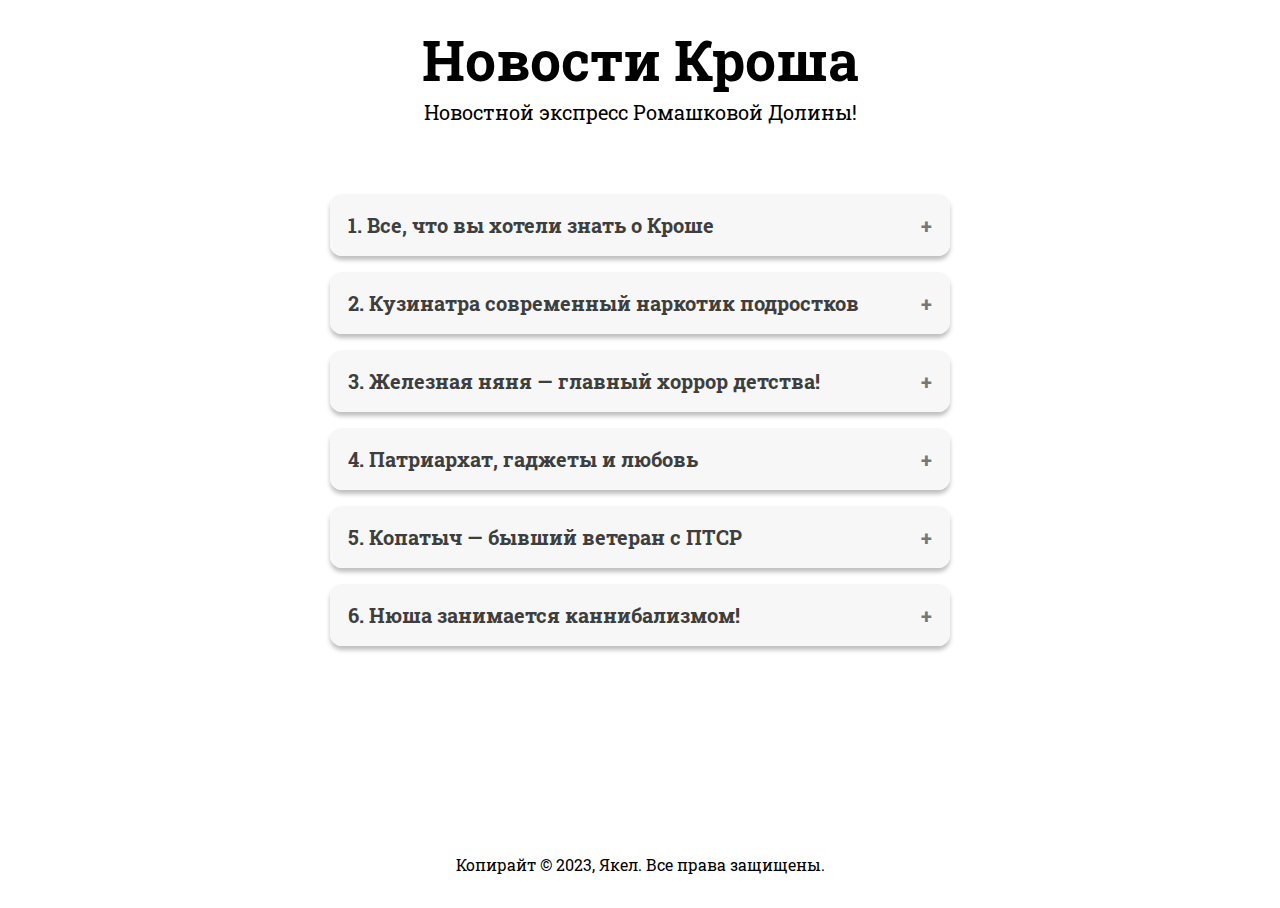
<file: index.html>
<!DOCTYPE html>
<html lang="ru">

<head>
    <meta charset="UTF-8">
    <meta http-equiv="X-UA-Compatible" content="IE=edge">
    <meta name="viewport" content="width=device-width, initial-scale=1.0">
    <link rel="stylesheet" href="style.css">
    <link href="https://fonts.googleapis.com/css2?family=Roboto+Slab:wght@400;700&display=swap" rel="stylesheet">
    <title>Новости Кроша</title>
</head>

<body>
    <div class="wrapper">
        <header>
            <h1>Новости Кроша</h1>
            <p>Новостной экспресс Ромашковой Долины!</p>
        </header>
        <main>

            <section class="article">
                <button class="accordion" onclick="document.location='./article1/'">
                    <h2>Все, что вы хотели знать о Кроше</h2>
                </button>

            </section>

            <section class="article">
                <button class="accordion" onclick="document.location='./article2/'">
                    <h2>Кузинатра современный наркотик подростков</h2>
                </button>

            </section>

            <section class="article">
                <button class="accordion" onclick="document.location='./article3/'">
                    <h2>Железная няня — главный хоррор детства!</h2>
                </button>

            </section>

            <section class="article">
                <button class="accordion" onclick="document.location='./article4/'">
                    <h2>Патриархат, гаджеты и любовь</h2>
                </button>

            </section>

            <section class="article">
                <button class="accordion" onclick="document.location='./article5/'">
                    <h2>Копатыч — бывший ветеран с ПТСР</h2>
                </button>

            </section>
            
            <section class="article">
                <button class="accordion" onclick="document.location='./article6/'">
                    <h2>Нюша занимается каннибализмом!</h2>
                </button>

            </section>
            

        </main>
        <footer>
            <p>Копирайт © 2023, Якел. Все права защищены.</p>
        </footer>
    </div>
</body>

</html>
</file>
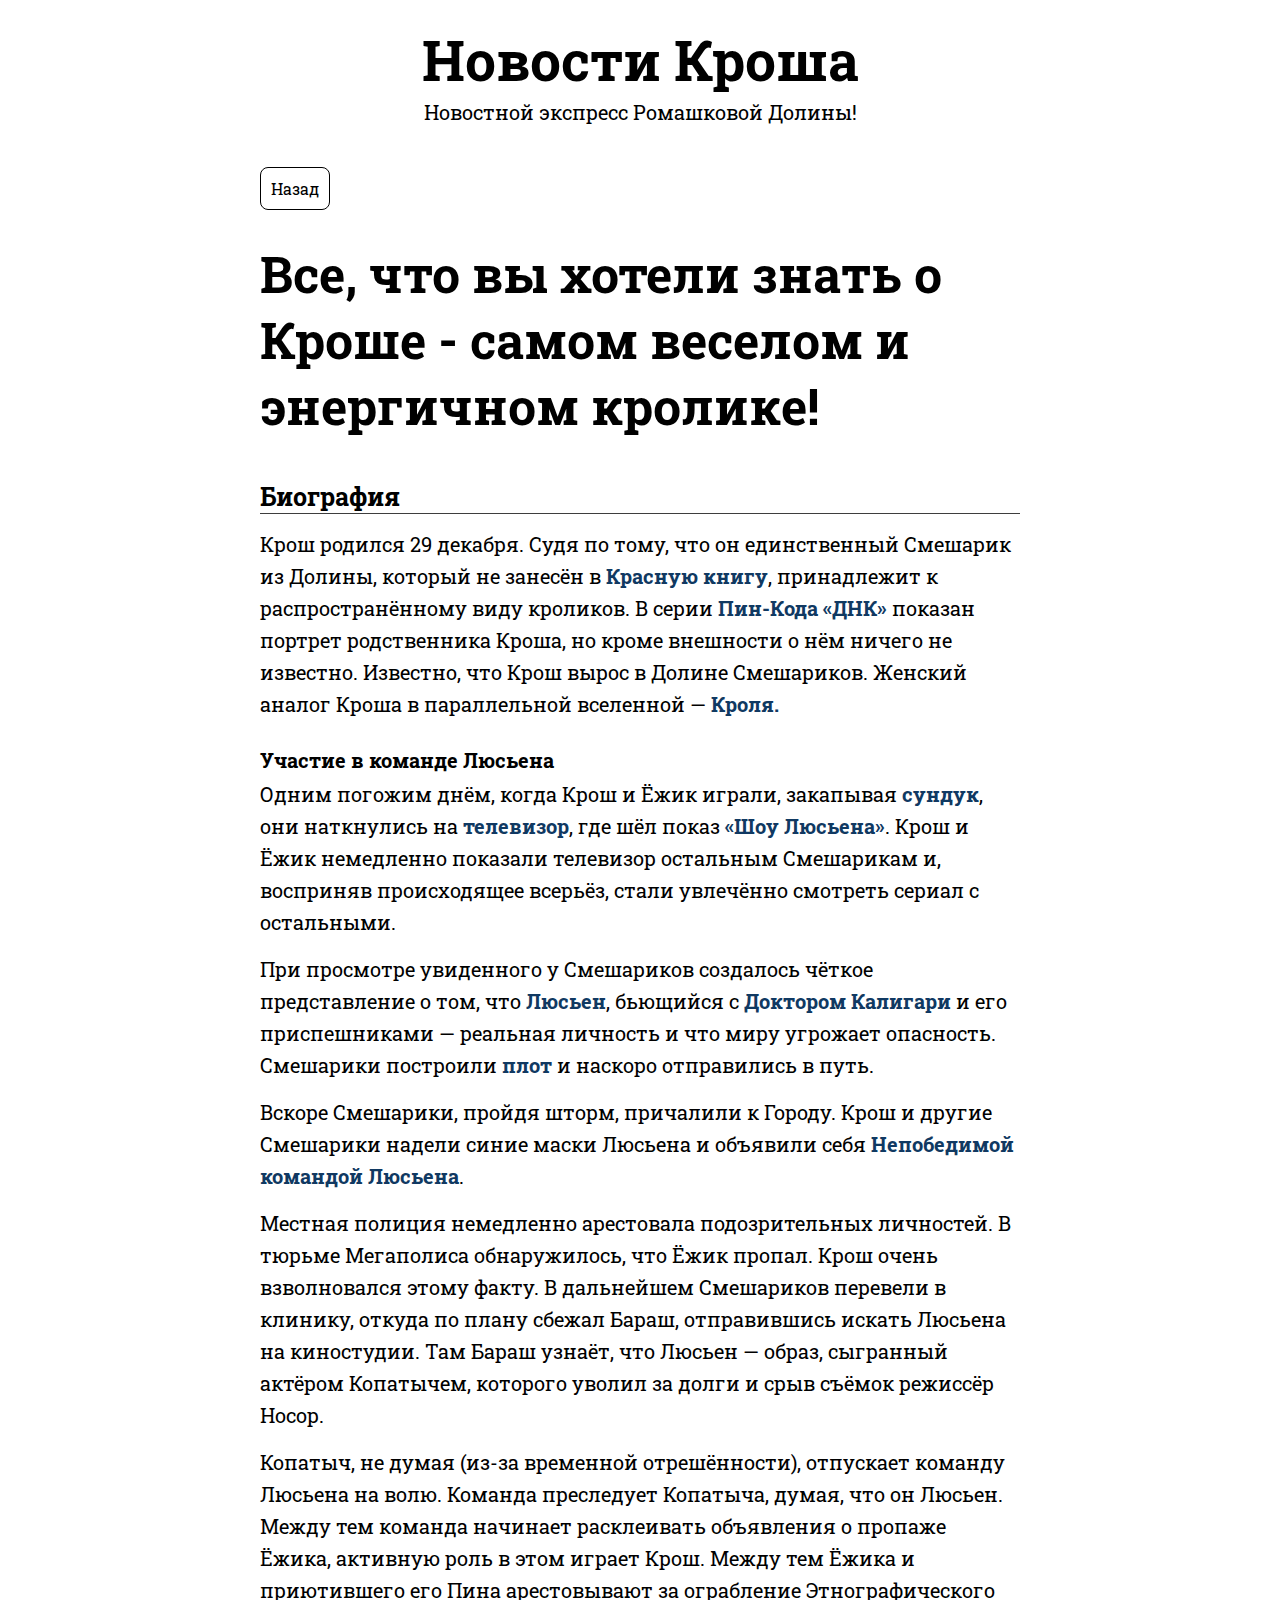
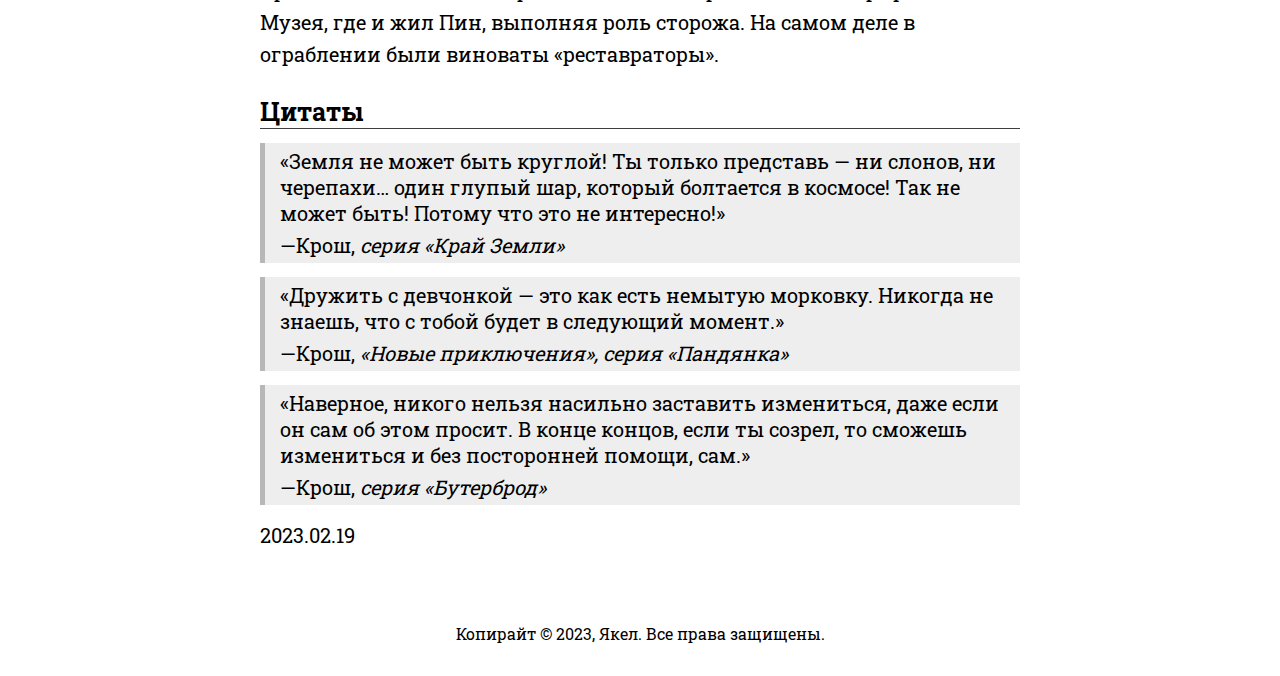
<file: article1.html>
<!DOCTYPE html>
<html lang="ru">

<head>
    <meta charset="UTF-8">
    <meta http-equiv="X-UA-Compatible" content="IE=edge">
    <meta name="viewport" content="width=device-width, initial-scale=1.0">
    <link rel="stylesheet" href="style.css">
    <link href="https://fonts.googleapis.com/css2?family=Roboto+Slab&display=swap" rel="stylesheet">
    <title>Новости Кроша</title>
</head>

<body>
    <div class="wrapper">
        <header>
            <h1>Новости Кроша</h1>
            <p>Новостной экспресс Ромашковой Долины!</p>
        </header>
        <main>
                <a href="index.html">Назад</a>
                <h2>Все, что вы хотели знать о Кроше - самом веселом и энергичном кролике!</h2>
                <h3>Биография</h3>
                    <p>Крош родился 29 декабря. Судя по тому, что он единственный Смешарик из Долины, который не занесён
                        в <strong>Красную книгу</strong>, принадлежит к распространённому виду кроликов. В серии
                        <strong>Пин-Кода «ДНК»</strong> показан
                        портрет родственника Кроша, но кроме внешности о нём ничего не известно. Известно, что Крош
                        вырос в Долине Смешариков. Женский аналог Кроша в параллельной вселенной —
                        <strong>Кроля.</strong>
                    </p>
                    <h4>Участие в команде Люсьена</h4>
                    <p>
                        Одним погожим днём, когда Крош и Ёжик играли, закапывая <strong>сундук</strong>, они наткнулись
                        на <strong>телевизор</strong>, где
                        шёл показ <strong>«Шоу Люсьена»</strong>. Крош и Ёжик немедленно показали телевизор остальным
                        Смешарикам и,
                        восприняв происходящее всерьёз, стали увлечённо смотреть сериал с остальными.

                    </p>
                    <p>
                        При просмотре увиденного у Смешариков создалось чёткое представление о том, что
                        <strong>Люсьен</strong>, бьющийся
                        с <strong>Доктором Калигари</strong> и его приспешниками — реальная личность и что миру угрожает
                        опасность.
                        Смешарики построили <strong>плот</strong> и наскоро отправились в путь.
                    </p>
                    <p>Вскоре Смешарики, пройдя шторм, причалили к Городу. Крош и другие Смешарики надели синие маски
                        Люсьена и объявили себя <strong>Непобедимой командой Люсьена</strong>.</p>
                    <p>Местная полиция немедленно арестовала подозрительных личностей. В тюрьме Мегаполиса обнаружилось,
                        что Ёжик пропал. Крош очень взволновался этому факту. В дальнейшем Смешариков перевели в
                        клинику, откуда по плану сбежал Бараш, отправившись искать Люсьена на киностудии. Там Бараш
                        узнаёт, что Люсьен — образ, сыгранный актёром Копатычем, которого уволил за долги и срыв съёмок
                        режиссёр Носор.</p>
                    <p>
                        Копатыч, не думая (из-за временной отрешённости), отпускает команду Люсьена на волю. Команда
                        преследует Копатыча, думая, что он Люсьен. Между тем команда начинает расклеивать объявления о
                        пропаже Ёжика, активную роль в этом играет Крош. Между тем Ёжика и приютившего его Пина
                        арестовывают за ограбление Этнографического Музея, где и жил Пин, выполняя роль сторожа. На
                        самом деле в ограблении были виноваты «реставраторы».
                    </p>
                    <h3>Цитаты</h3>
                    <figure>
                        <blockquote>
                            <q>Земля не может быть круглой! Ты только представь — ни слонов, ни черепахи… один глупый
                                шар, который болтается в космосе! Так не может быть! Потому что это не интересно!</q>
                        </blockquote>
                        <figcaption>—Крош, <cite>серия «Край Земли»</cite></figcaption>
                    </figure>

                    <figure>
                        <blockquote>
                            <q>Дружить с девчонкой — это как есть немытую морковку. Никогда не знаешь, что с тобой будет
                                в следующий момент.</q>
                        </blockquote>
                        <figcaption>—Крош, <cite>«Новые приключения», серия «Пандянка»</cite></figcaption>
                    </figure>

                    <figure>
                        <blockquote>
                            <q>Наверное, никого нельзя насильно заставить измениться, даже если он сам об этом просит. В
                                конце концов, если ты созрел, то сможешь измениться и без посторонней помощи, сам.</q>
                        </blockquote>
                        <figcaption>—Крош, <cite>серия «Бутерброд»</cite></figcaption>
                    </figure>
                    <p>2023.02.19</p>

        </main>
        <footer>
            <p>Копирайт © 2023, Якел. Все права защищены.</p>
        </footer>
    </div>

    <script src="script.js"></script>
</body>

</html>
</file>
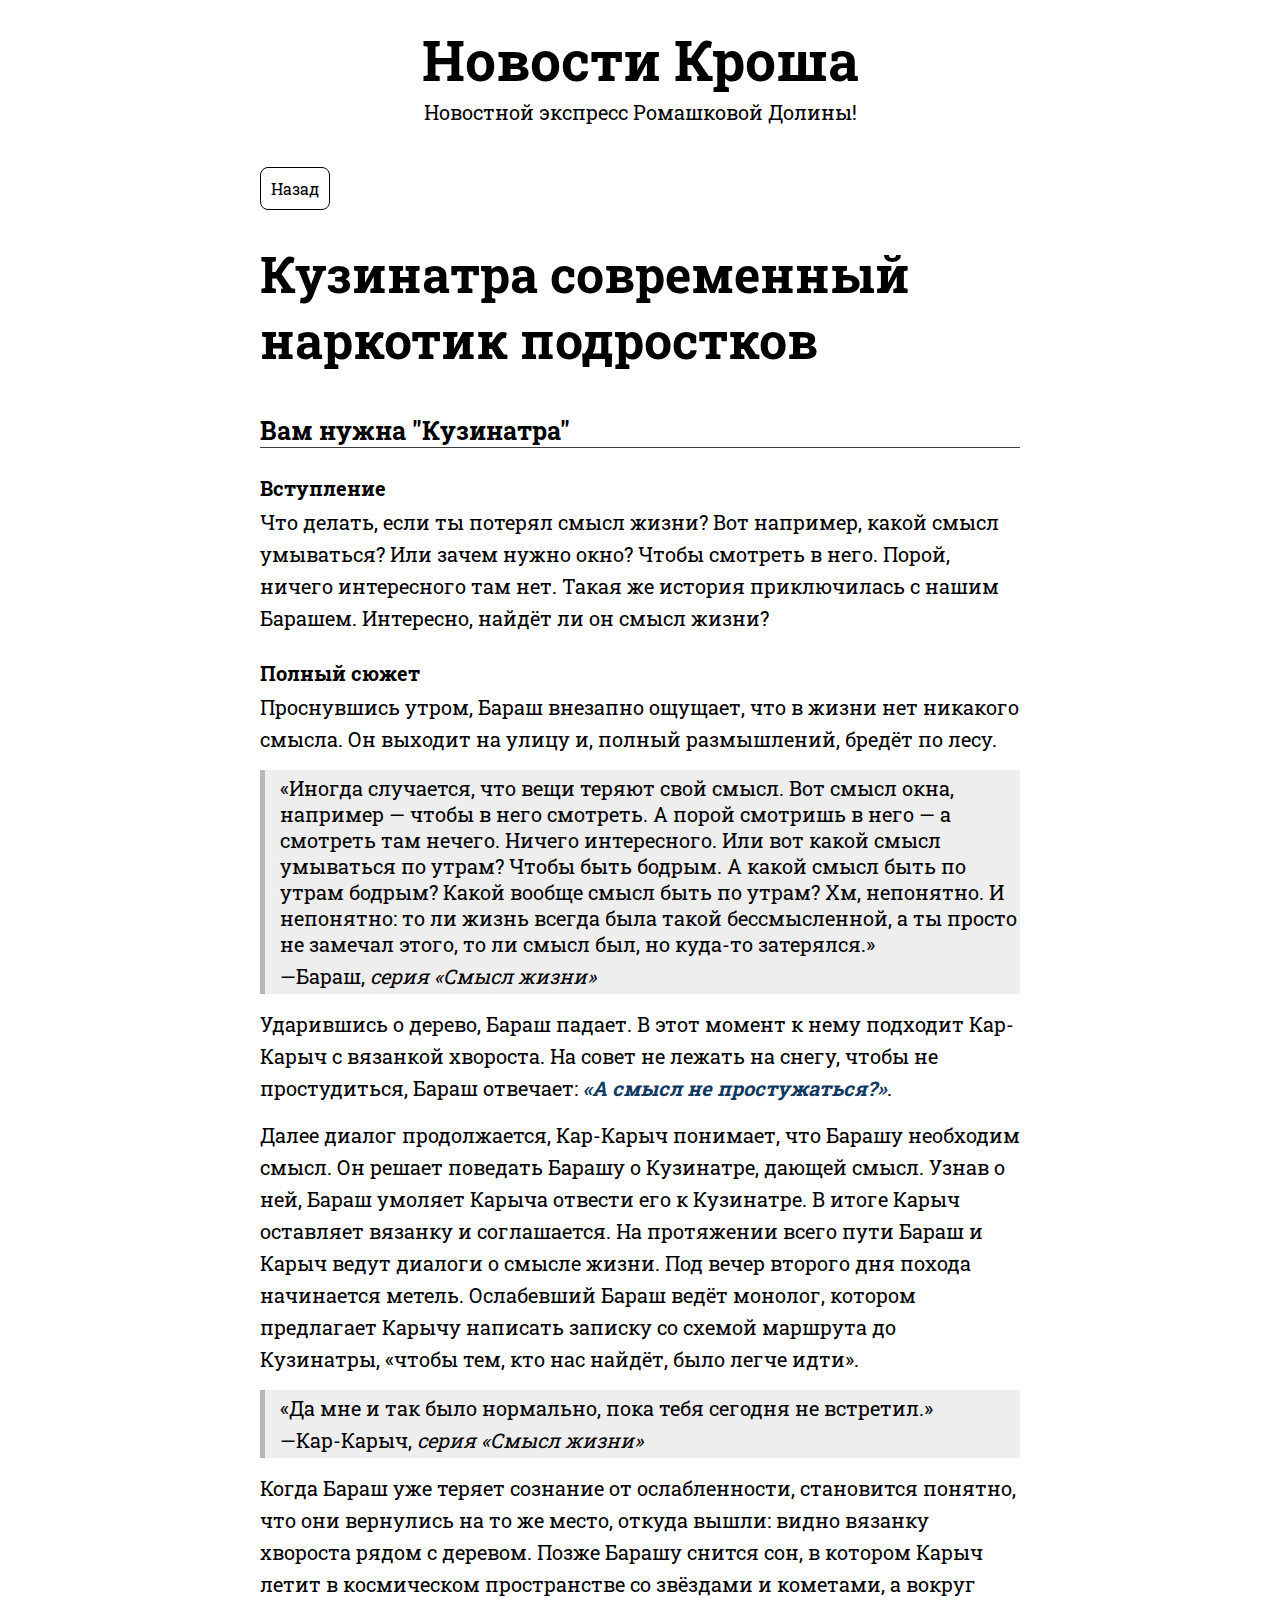
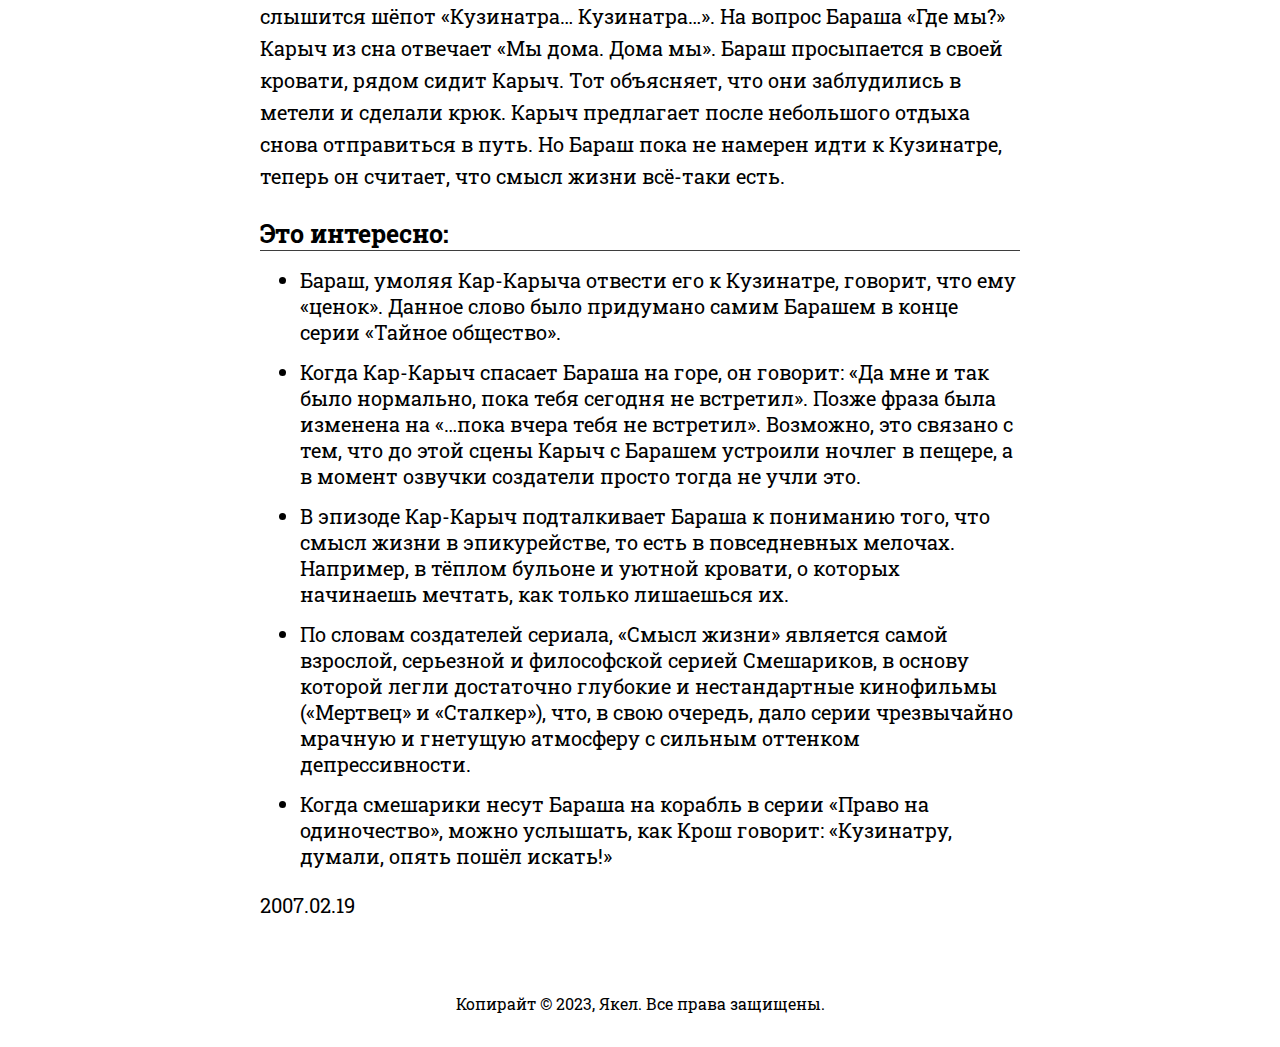
<file: article2.html>
<!DOCTYPE html>
<html lang="ru">

<head>
    <meta charset="UTF-8">
    <meta http-equiv="X-UA-Compatible" content="IE=edge">
    <meta name="viewport" content="width=device-width, initial-scale=1.0">
    <link rel="stylesheet" href="style.css">
    <link href="https://fonts.googleapis.com/css2?family=Roboto+Slab&display=swap" rel="stylesheet">
    <title>Новости Кроша</title>
</head>

<body>
    <div class="wrapper">
        <header>
            <h1>Новости Кроша</h1>

            <p>Новостной экспресс Ромашковой Долины!</p>
        </header>
        <main>
            <a href="index.html">Назад</a>
            <h2>Кузинатра современный наркотик подростков</h2>

            <h3>Вам нужна "Кузинатра"</h3>

            <h4>Вступление</h4>
            <p>Что делать, если ты потерял смысл жизни? Вот например, какой смысл умываться? Или зачем нужно
                окно? Чтобы смотреть в него. Порой, ничего интересного там нет. Такая же история приключилась с
                нашим Барашем. Интересно, найдёт ли он смысл жизни?</p>
            <h4>Полный сюжет</h4>
            <p>Проснувшись утром, Бараш внезапно ощущает, что в жизни нет никакого смысла. Он выходит на улицу
                и, полный размышлений, бредёт по лесу. 
            </p>

            <figure>
                <blockquote>
                    <q>Иногда случается, что вещи теряют свой смысл. Вот смысл окна, например — чтобы в него
                        смотреть. А порой смотришь в него — а смотреть там нечего. Ничего интересного. Или вот
                        какой
                        смысл умываться по утрам? Чтобы быть бодрым. А какой смысл быть по утрам бодрым? Какой
                        вообще смысл быть по утрам? Хм, непонятно. И непонятно: то ли жизнь всегда была такой
                        бессмысленной, а ты просто не замечал этого, то ли смысл был, но куда-то затерялся.</q>
                </blockquote>
                <figcaption>—Бараш, <cite>серия «Смысл жизни»</cite></figcaption>
            </figure>

            <p>Ударившись о дерево, Бараш падает. В этот момент к нему
                подходит Кар-Карыч с вязанкой хвороста. На совет не лежать на снегу, чтобы не простудиться,
                Бараш отвечает: <strong><i>«А смысл не простужаться?»</i></strong>.</p>

            <p>
                Далее диалог продолжается, Кар-Карыч понимает, что
                Барашу необходим смысл. Он решает поведать Барашу о Кузинатре, дающей смысл. Узнав о ней, Бараш
                умоляет Карыча отвести его к Кузинатре. В итоге Карыч оставляет вязанку и соглашается. На
                протяжении всего пути Бараш и Карыч ведут диалоги о смысле жизни. Под вечер второго дня похода
                начинается метель. Ослабевший Бараш ведёт монолог, котором предлагает Карычу написать записку со
                схемой маршрута до Кузинатры, «чтобы тем, кто нас найдёт, было легче идти».
            </p>

            <figure>
                <blockquote>
                    <q>Да мне и так было нормально, пока тебя сегодня не встретил.</q>
                </blockquote>
                <figcaption>—Кар-Карыч, <cite>серия «Смысл жизни»</cite></figcaption>
            </figure>

            <p> Когда Бараш уже
                теряет сознание от ослабленности, становится понятно, что они вернулись на то же место, откуда
                вышли: видно вязанку хвороста рядом с деревом. Позже Барашу снится сон, в котором Карыч летит в
                космическом пространстве со звёздами и кометами, а вокруг слышится шёпот «Кузинатра…
                Кузинатра…». На вопрос Бараша «Где мы?» Карыч из сна отвечает «Мы дома. Дома мы». Бараш
                просыпается в своей кровати, рядом сидит Карыч. Тот объясняет, что они заблудились в метели и
                сделали крюк. Карыч предлагает после небольшого отдыха снова отправиться в путь. Но Бараш пока
                не намерен идти к Кузинатре, теперь он считает, что смысл жизни всё-таки есть.</p>
           
            <h3>Это интересно: </h3>
            <ul>
                <li>Бараш, умоляя Кар-Карыча отвести его к Кузинатре, говорит, что ему «ценок». Данное слово
                    было придумано самим Барашем в конце серии «Тайное общество».</li>
                <li>Когда Кар-Карыч спасает Бараша на горе, он говорит: «Да мне и так было нормально, пока тебя
                    сегодня не встретил». Позже фраза была изменена на «…пока вчера тебя не встретил». Возможно,
                    это связано с тем, что до этой сцены Карыч с Барашем устроили ночлег в пещере, а в момент
                    озвучки создатели просто тогда не учли это.</li>
                <li>В эпизоде Кар-Карыч подталкивает Бараша к пониманию того, что смысл жизни в эпикурействе, то
                    есть в повседневных мелочах. Например, в тёплом бульоне и уютной кровати, о которых
                    начинаешь мечтать, как только лишаешься их.</li>
                <li>По словам создателей сериала, «Смысл жизни» является самой взрослой, серьезной и философской
                    серией Смешариков, в основу которой легли достаточно глубокие и нестандартные кинофильмы
                    («Мертвец» и «Сталкер»), что, в свою очередь, дало серии чрезвычайно мрачную и гнетущую
                    атмосферу с сильным оттенком депрессивности.</li>
                <li>Когда смешарики несут Бараша на корабль в серии «Право на одиночество», можно услышать, как
                    Крош говорит: «Кузинатру, думали, опять пошёл искать!»</li>
            </ul>

            <p>2007.02.19</p>
        </main>
        <footer>
            <p>Копирайт © 2023, Якел. Все права защищены.</p>
        </footer>
    </div>

    <script src="script.js"></script>
</body>

</html>
</file>
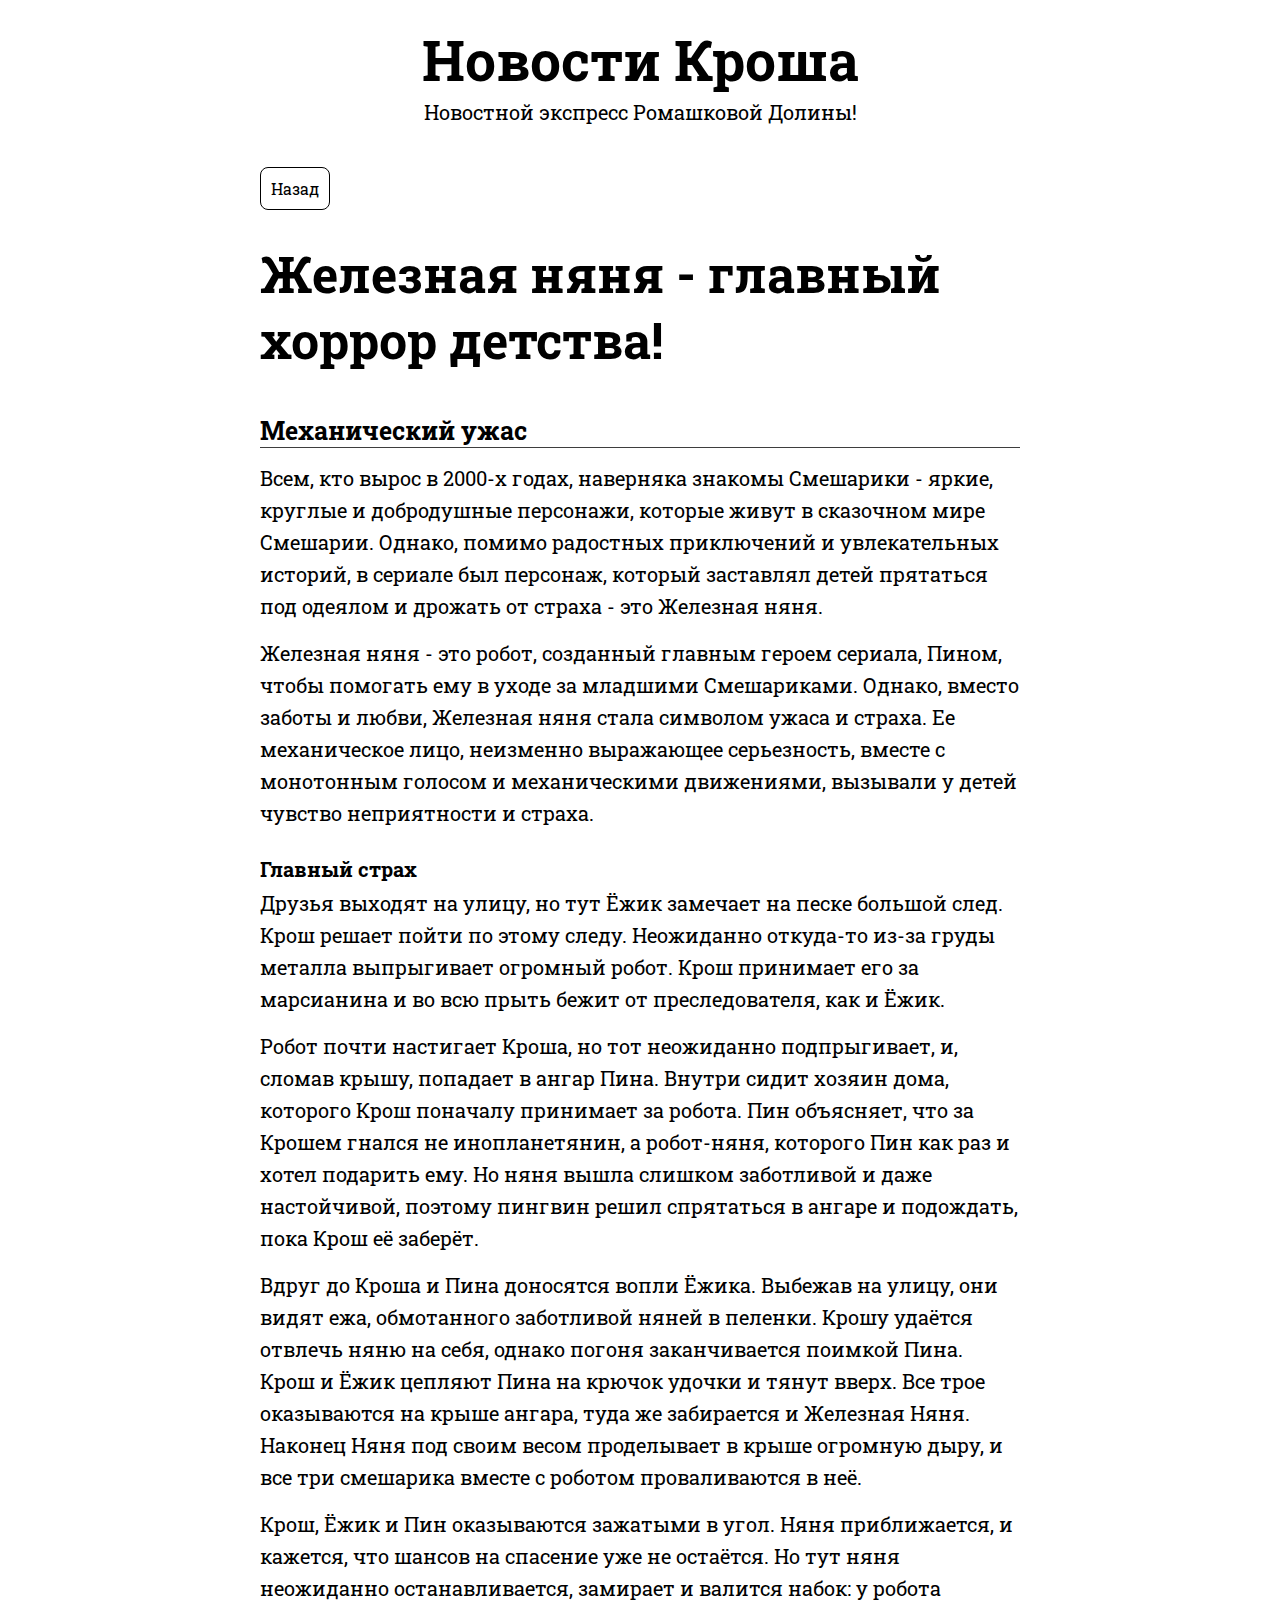
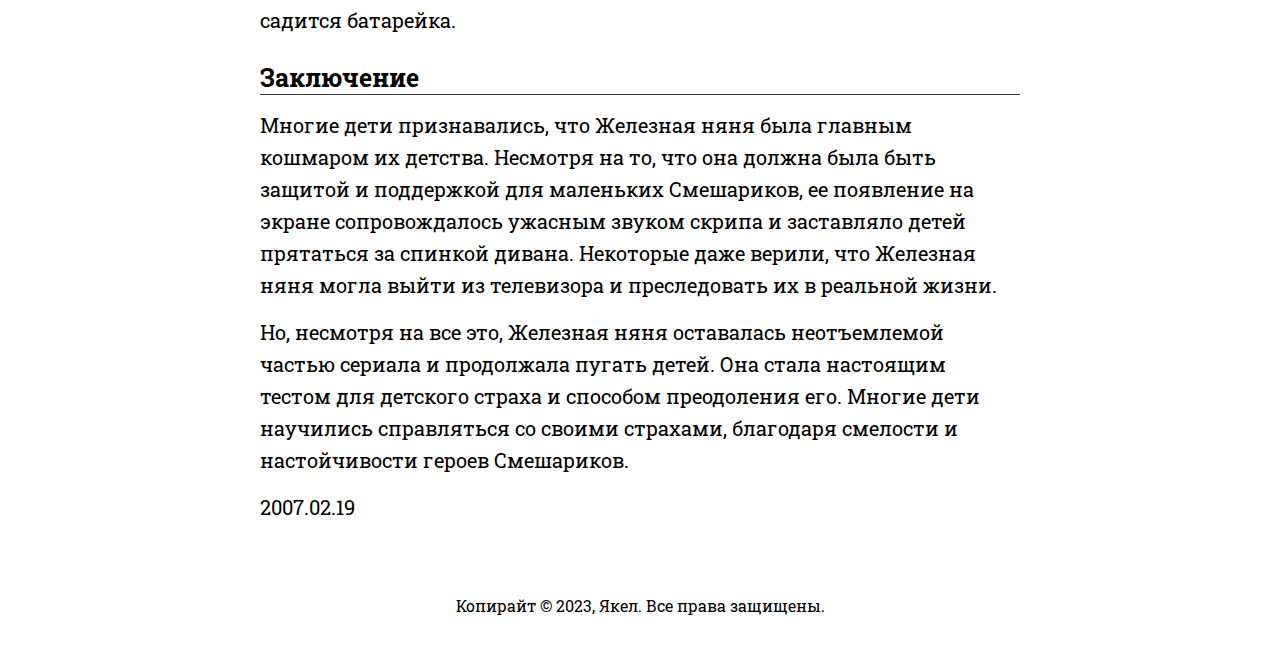
<file: article3.html>
<!DOCTYPE html>
<html lang="ru">

<head>
    <meta charset="UTF-8">
    <meta http-equiv="X-UA-Compatible" content="IE=edge">
    <meta name="viewport" content="width=device-width, initial-scale=1.0">
    <link rel="stylesheet" href="style.css">
    <link href="https://fonts.googleapis.com/css2?family=Roboto+Slab&display=swap" rel="stylesheet">
    <title>Новости Кроша</title>
</head>

<body>
    <div class="wrapper">
        <header>
            <h1>Новости Кроша</h1>
            <p>Новостной экспресс Ромашковой Долины!</p>
        </header>
        <main>
            <a href="index.html">Назад</a>
            <h2>Железная няня - главный хоррор детства!</h2>

            <h3>Механический ужас</h3>
            <p>Всем, кто вырос в 2000-х годах, наверняка знакомы Смешарики - яркие, круглые и добродушные
                персонажи, которые живут в сказочном мире Смешарии. Однако, помимо радостных приключений и
                увлекательных историй, в сериале был персонаж, который заставлял детей прятаться под одеялом и
                дрожать от страха - это Железная няня.</p>
            <p>
                Железная няня - это робот, созданный главным героем сериала, Пином, чтобы помогать ему в уходе
                за младшими Смешариками. Однако, вместо заботы и любви, Железная няня стала символом ужаса и
                страха. Ее механическое лицо, неизменно выражающее серьезность, вместе с монотонным голосом и
                механическими движениями, вызывали у детей чувство неприятности и страха.
            </p>

            <h4>Главный страх</h4>

            <p>Друзья выходят на улицу, но тут Ёжик замечает на песке большой след. Крош решает пойти по этому следу. Неожиданно
                откуда-то из-за груды металла выпрыгивает огромный робот. Крош принимает его за марсианина и во всю
                прыть бежит от преследователя, как и Ёжик.</p>

            <p>Робот почти настигает Кроша, но тот неожиданно подпрыгивает, и, сломав крышу, попадает в ангар Пина.
                Внутри сидит хозяин дома, которого Крош поначалу принимает за робота. Пин объясняет, что за Крошем
                гнался не инопланетянин, а робот-няня, которого Пин как раз и хотел подарить ему. Но няня вышла слишком
                заботливой и даже настойчивой, поэтому пингвин решил спрятаться в ангаре и подождать, пока Крош её
                заберёт.</p>

            <p>Вдруг до Кроша и Пина доносятся вопли Ёжика. Выбежав на улицу, они видят ежа, обмотанного заботливой
                няней в пеленки. Крошу удаётся отвлечь няню на себя, однако погоня заканчивается поимкой Пина. Крош и
                Ёжик цепляют Пина на крючок удочки и тянут вверх. Все трое оказываются на крыше ангара, туда же
                забирается и Железная Няня. Наконец Няня под своим весом проделывает в крыше огромную дыру, и все три
                смешарика вместе с роботом проваливаются в неё.</p>

            <p>Крош, Ёжик и Пин оказываются зажатыми в угол. Няня приближается, и кажется, что шансов на спасение уже не
                остаётся. Но тут няня неожиданно останавливается, замирает и валится набок: у робота садится батарейка.</p>

            <h3>Заключение</h3>
            <p>
                Многие дети признавались, что Железная няня была главным кошмаром их детства. Несмотря на то, что она
                должна была быть защитой и поддержкой для маленьких Смешариков, ее появление на экране сопровождалось
                ужасным звуком скрипа и заставляло детей прятаться за спинкой дивана. Некоторые даже верили, что
                Железная няня могла выйти из телевизора и преследовать их в реальной жизни.
            </p>

            <p>
                Но, несмотря на все это, Железная няня оставалась неотъемлемой частью сериала и продолжала пугать детей.
                Она стала настоящим тестом для детского страха и способом преодоления его. Многие дети научились
                справляться со своими страхами, благодаря смелости и настойчивости героев Смешариков.
            </p>

            <p>2007.02.19</p>

        </main>
        <footer>
            <p>Копирайт © 2023, Якел. Все права защищены.</p>
        </footer>
    </div>

    <script src="script.js"></script>
</body>

</html>
</file>
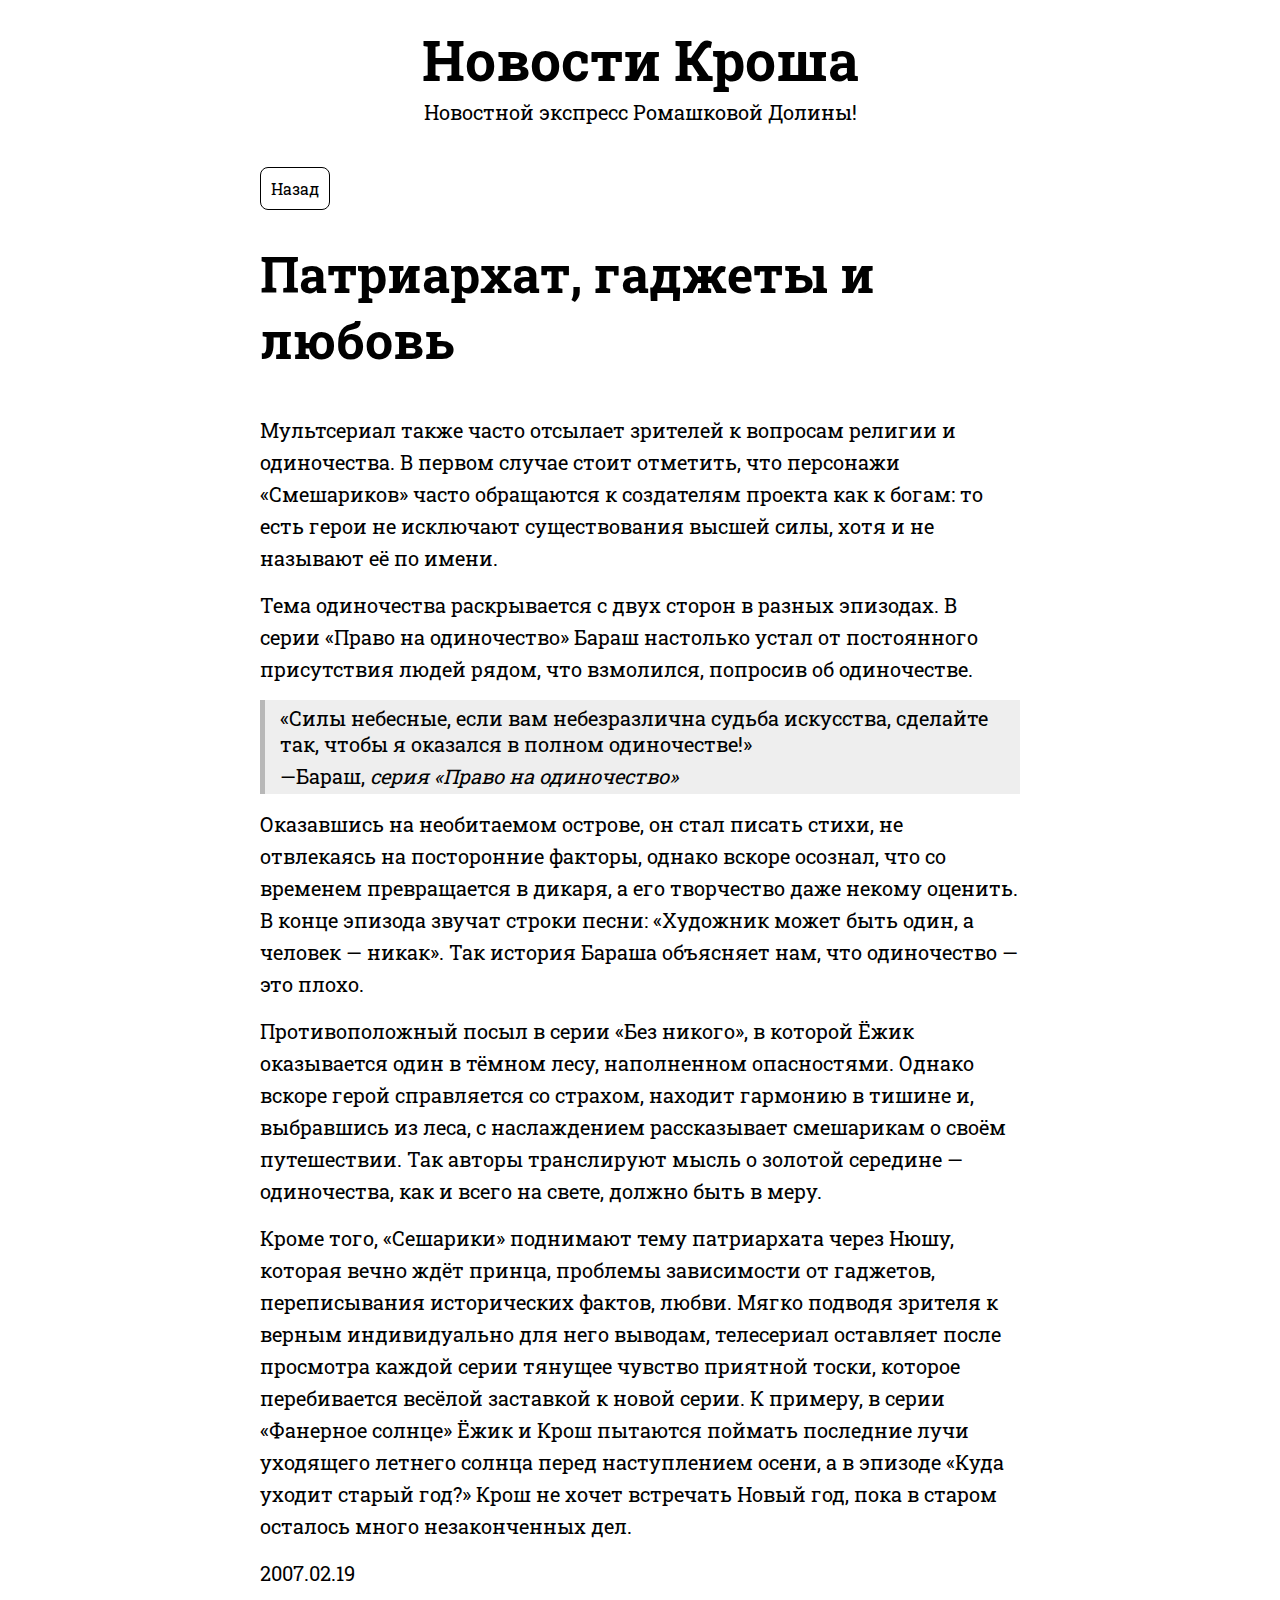
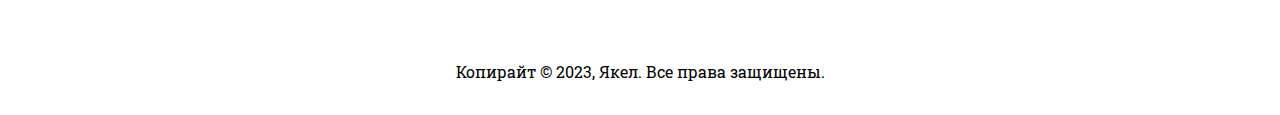
<file: article4.html>
<!DOCTYPE html>
<html lang="ru">

<head>
    <meta charset="UTF-8">
    <meta http-equiv="X-UA-Compatible" content="IE=edge">
    <meta name="viewport" content="width=device-width, initial-scale=1.0">
    <link rel="stylesheet" href="style.css">
    <link href="https://fonts.googleapis.com/css2?family=Roboto+Slab&display=swap" rel="stylesheet">
    <title>Новости Кроша</title>
</head>

<body>
    <div class="wrapper">
        <header>
            <h1>Новости Кроша</h1>
            <p>Новостной экспресс Ромашковой Долины!</p>
        </header>
        <main>
            <a href="index.html">Назад</a>
            <h2>Патриархат, гаджеты и любовь</h2>

            <p>Мультсериал также часто отсылает зрителей к вопросам религии и одиночества. В первом случае стоит
                отметить, что персонажи «Смешариков» часто обращаются к создателям проекта как к богам: то есть
                герои не исключают существования высшей силы, хотя и не называют её по имени.</p>
            <p>
                Тема одиночества раскрывается с двух сторон в разных эпизодах. В серии «Право на одиночество»
                Бараш настолько устал от постоянного присутствия людей рядом, что взмолился, попросив об
                одиночестве.
            </p>

            <figure>
                <blockquote>
                    <q>Силы небесные, если вам небезразлична судьба искусства, сделайте так, чтобы я оказался в
                        полном одиночестве!</q>
                </blockquote>
                <figcaption>—Бараш, <cite>серия «Право на одиночество»</cite></figcaption>
            </figure>

            <p>Оказавшись на необитаемом острове, он стал писать стихи, не отвлекаясь на посторонние факторы,
                однако вскоре осознал, что со временем превращается в дикаря, а его творчество даже некому
                оценить. В конце эпизода звучат строки песни: «Художник может быть один, а человек — никак». Так
                история Бараша объясняет нам, что одиночество — это плохо.</p>
            <p>Противоположный посыл в серии «Без никого», в которой Ёжик оказывается один в тёмном лесу,
                наполненном опасностями. Однако вскоре герой справляется со страхом, находит гармонию в тишине
                и, выбравшись из леса, с наслаждением рассказывает смешарикам о своём путешествии. Так авторы
                транслируют мысль о золотой середине — одиночества, как и всего на свете, должно быть в меру.
            </p>
            <p>Кроме того, «Сешарики» поднимают тему патриархата через Нюшу, которая вечно ждёт принца, проблемы
                зависимости от гаджетов, переписывания исторических фактов, любви. Мягко подводя зрителя к
                верным индивидуально для него выводам, телесериал оставляет после просмотра каждой серии тянущее
                чувство приятной тоски, которое перебивается весёлой заставкой к новой серии. К примеру, в серии
                «Фанерное солнце» Ёжик и Крош пытаются поймать последние лучи уходящего летнего солнца перед
                наступлением осени, а в эпизоде «Куда уходит старый год?» Крош не хочет встречать Новый год,
                пока в старом осталось много незаконченных дел.</p>
            <p>2007.02.19</p>

        </main>
        <footer>
            <p>Копирайт © 2023, Якел. Все права защищены.</p>
        </footer>
    </div>

    <script src="script.js"></script>
</body>

</html>
</file>
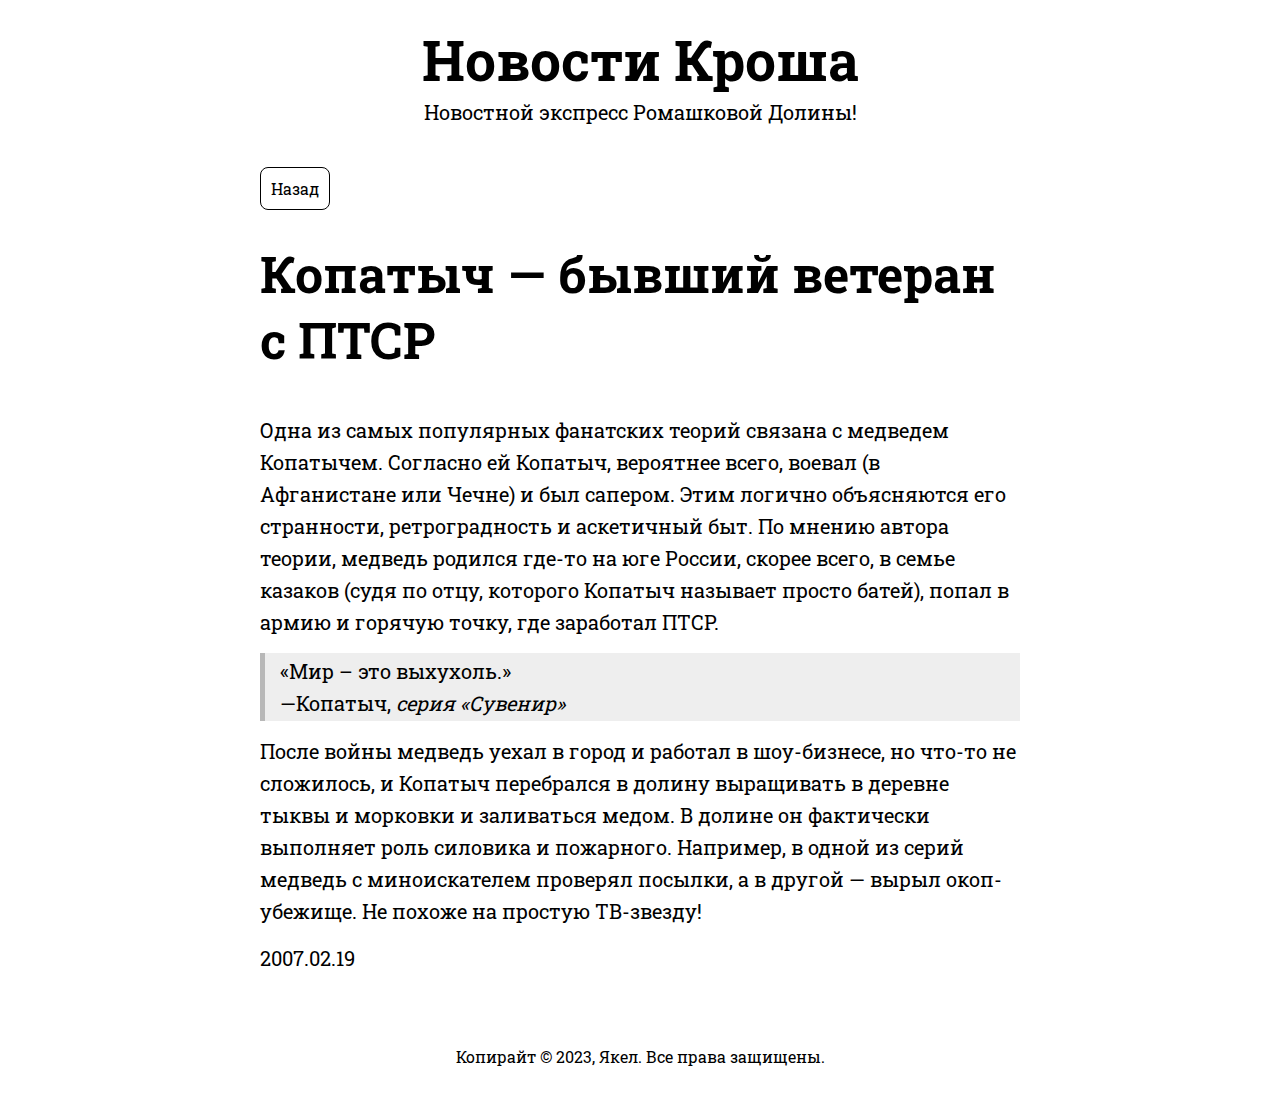
<file: article5.html>
<!DOCTYPE html>
<html lang="ru">

<head>
    <meta charset="UTF-8">
    <meta http-equiv="X-UA-Compatible" content="IE=edge">
    <meta name="viewport" content="width=device-width, initial-scale=1.0">
    <link rel="stylesheet" href="style.css">
    <link href="https://fonts.googleapis.com/css2?family=Roboto+Slab&display=swap" rel="stylesheet">
    <title>Новости Кроша</title>
</head>

<body>
    <div class="wrapper">
        <header>
            <h1>Новости Кроша</h1>
            <p>Новостной экспресс Ромашковой Долины!</p>
        </header>
        <main>

            <a href="index.html">Назад</a>
            <h2>Копатыч — бывший ветеран с ПТСР</h2>


            <p>Одна из самых популярных фанатских теорий связана с медведем Копатычем. Согласно ей Копатыч,
                вероятнее всего, воевал (в Афганистане или Чечне) и был сапером. Этим логично объясняются его
                странности, ретроградность и аскетичный быт. По мнению автора теории, медведь родился где-то на
                юге России, скорее всего, в семье казаков (судя по отцу, которого Копатыч называет просто
                батей), попал в армию и горячую точку, где заработал ПТСР.</p>

                <figure>
                    <blockquote>
                        <q>Мир – это выхухоль.</q>
                    </blockquote>
                    <figcaption>—Копатыч, <cite>серия «Сувенир»</cite></figcaption>
                </figure>

            <p>
                После войны медведь уехал в город и
                работал в шоу-бизнесе, но что-то не сложилось, и Копатыч перебрался в долину выращивать в
                деревне тыквы и морковки и заливаться медом. В долине он фактически выполняет роль силовика и
                пожарного. Например, в одной из серий медведь с миноискателем проверял посылки, а в другой —
                вырыл окоп-убежище. Не похоже на простую ТВ-звезду!
            </p>
            <p>2007.02.19</p>

        </main>
        <footer>
            <p>Копирайт © 2023, Якел. Все права защищены.</p>
        </footer>
    </div>

    <script src="script.js"></script>
</body>

</html>
</file>
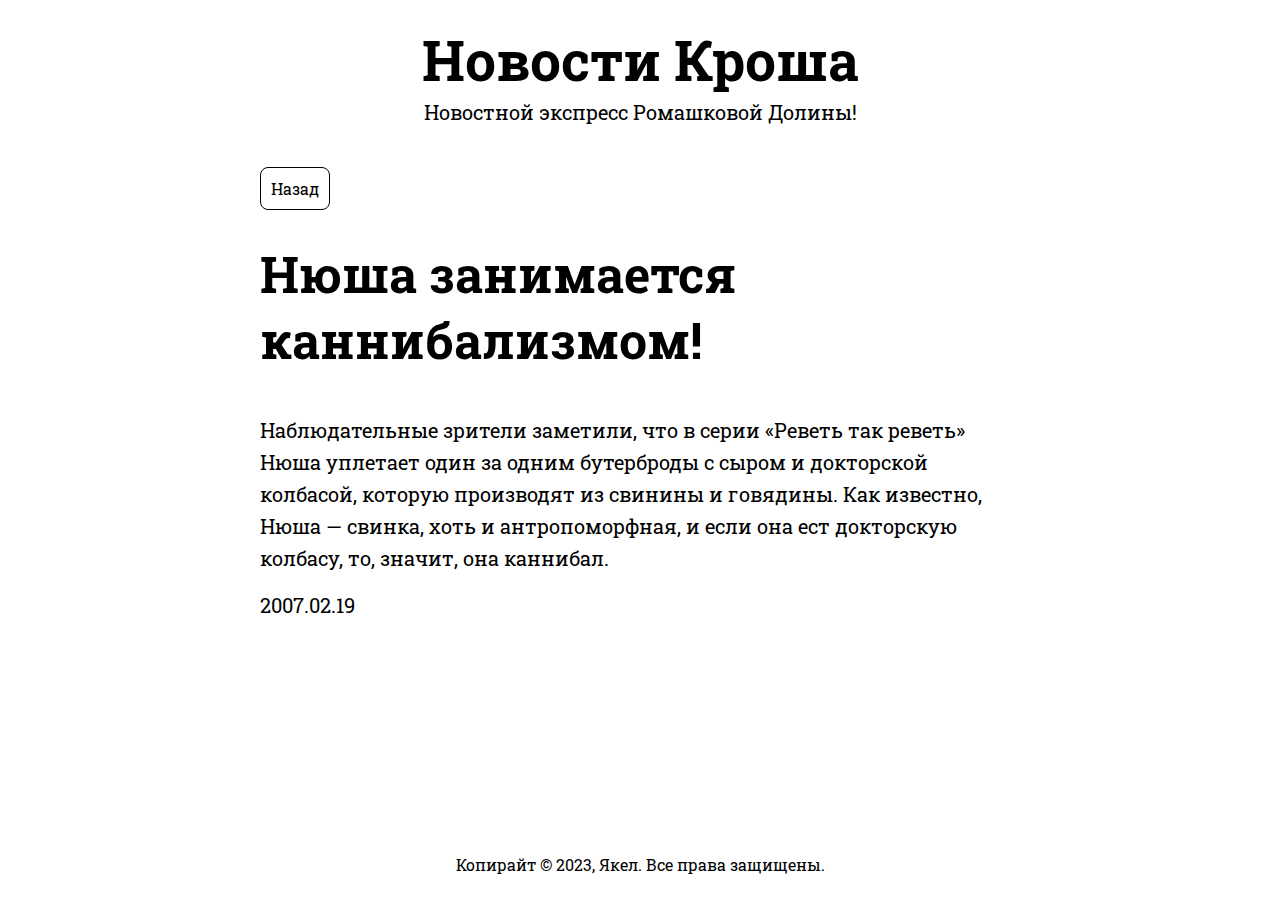
<file: article6.html>
<!DOCTYPE html>
<html lang="ru">

<head>
    <meta charset="UTF-8">
    <meta http-equiv="X-UA-Compatible" content="IE=edge">
    <meta name="viewport" content="width=device-width, initial-scale=1.0">
    <link rel="stylesheet" href="style.css">
    <link href="https://fonts.googleapis.com/css2?family=Roboto+Slab&display=swap" rel="stylesheet">
    <title>Новости Кроша</title>
</head>

<body>
    <div class="wrapper">
        <header>
            <h1>Новости Кроша</h1>
            <p>Новостной экспресс Ромашковой Долины!</p>
        </header>
        <main>
            <a href="index.html">Назад</a>
            <h2>Нюша занимается каннибализмом!</h2>

            <p>Наблюдательные зрители заметили, что в серии «Реветь так реветь» Нюша уплетает один за одним
                бутерброды с сыром и докторской колбасой, которую производят из свинины и говядины. Как
                известно, Нюша — свинка, хоть и антропоморфная, и если она ест докторскую колбасу, то, значит,
                она каннибал.</p>
            <p>2007.02.19</p>

        </main>
        <footer>
            <p>Копирайт © 2023, Якел. Все права защищены.</p>
        </footer>
    </div>

    <script src="script.js"></script>
</body>

</html>
</file>
<file: style.css>
html, body {
    height: 100%;
    counter-reset: section;
}
.wrapper {
    max-width: 800px;
    min-height: 100%;
    display: flex;
    flex-direction: column;
    margin: auto;
    font-family: 'Roboto Slab', serif;
}
main {
    flex: 1 1 auto;
    border-radius: 15px;
    padding: 20px;
}

header {
    text-align: center;
    padding: 15px 0 30px 0;
}
header h1 {
    margin: 0;
    font-size: 55px;
}
header p {
    margin: 0;
    font-size: 20px;
}

p {
    font-size: 20px;
    line-height: 1.6;
    margin: 0;
    margin-bottom: 15px;
}

.article {
    box-shadow: 0px 4px 4px rgba(0, 0, 0, 0.25);
    border-radius: 12px;
    max-width: 620px;
    margin: auto;
    margin-bottom: 16px;
}

.article:first-child{
    margin-top: 16px;
}

.article h2 {
    margin: 0;
    font-size: inherit;
    font-size: 20px;
}

.accordion {
    color: #3e3e3e;
    background: #f7f7f7;    
    cursor: pointer;
    padding: 18px;
    width: 100%;
    border: none;
    text-align: left;
    outline: none;
    transition: 0.34s ease-out;
    border-radius: 12px;
    font-family: inherit;
}

a {
    border: 1px solid black;
    border-radius: 8px;
    color: black;
    text-decoration: none;
    padding: 10px;
    transition: 2ms;
    background-color: white;
}

a:hover {
    border: 0;
    background-color: #3e3e3e;
    color: white;
    transition: background-color 400ms ease-out;
}

.accordion:hover {
    background-color: #ccc;
}

.active {
    border-radius: 12px 12px 0px 0px;
}
h2 {
    font-size: 50px;
}

h4 {
    font-size: 20px;
    margin-bottom: 5px;
}

h3 {
    font-size: 25px;
    margin-bottom: 14px;
    border-bottom: 1px solid #3e3e3e;
}

strong {
    color: #103962;
    cursor: pointer;
}
figure {
    border-left: 5px solid #b8b8b8;
    background-color: #eee;
    padding-left: 15px;
    padding-top: 5px;
    padding-bottom: 5px;
    margin: 0;
    margin-bottom: 14px;
    font-size: 20px;
}
figcaption {
    margin-top: 6px;
}
blockquote {
    margin: 0;
}

blockquote p {
    padding: 15px;
    background: #eee;
    border-radius: 5px;
}

li {
    padding-bottom: 4px;
    font-size: 20px;
    margin-bottom: 10px;
}

.panel {
    font-size: 14px;
    padding: 0 18px;
    background-color: white;
    max-height: 0;
    overflow: hidden;
    transition: max-height 0.4s ease-out;
    border-radius: 0px 0px 12px 12px;
}
button.accordion h2::before {
    counter-increment: section; 
    content: counter(section) ". ";
}
button.accordion h2:after {
    content: "\002B";
    color: #777;
    font-weight: bold;
    float: right;
    margin-left: 5px;
}

button.accordion.active h2:after {
    content: "\2212";
}


footer {
    margin-top: 20px;
    text-align: center;
    width: 100%;
}
footer p {
    padding: 15px;
    font-size: 16px;
}

@media (max-width: 600px) {
    header h1 {
        font-size: 38px;
    }
    h2::after {
        display: none;
    }
    header p {
        font-size: 14px;
    }
    p {
        font-size: 14px;
    }
    .article h2 {
        font-size: 18px
    }
    h2 {
        font-size: 30px;
    }
    h3 {
        font-size: 18px;
    }
    h4  {
        font-size: 16px;
    }
    figure  {
        font-size: 14px;
    }
    footer p {
        font-size: 12   px;
    }
    li {
        font-size: 14px;
    }

}
</file>
